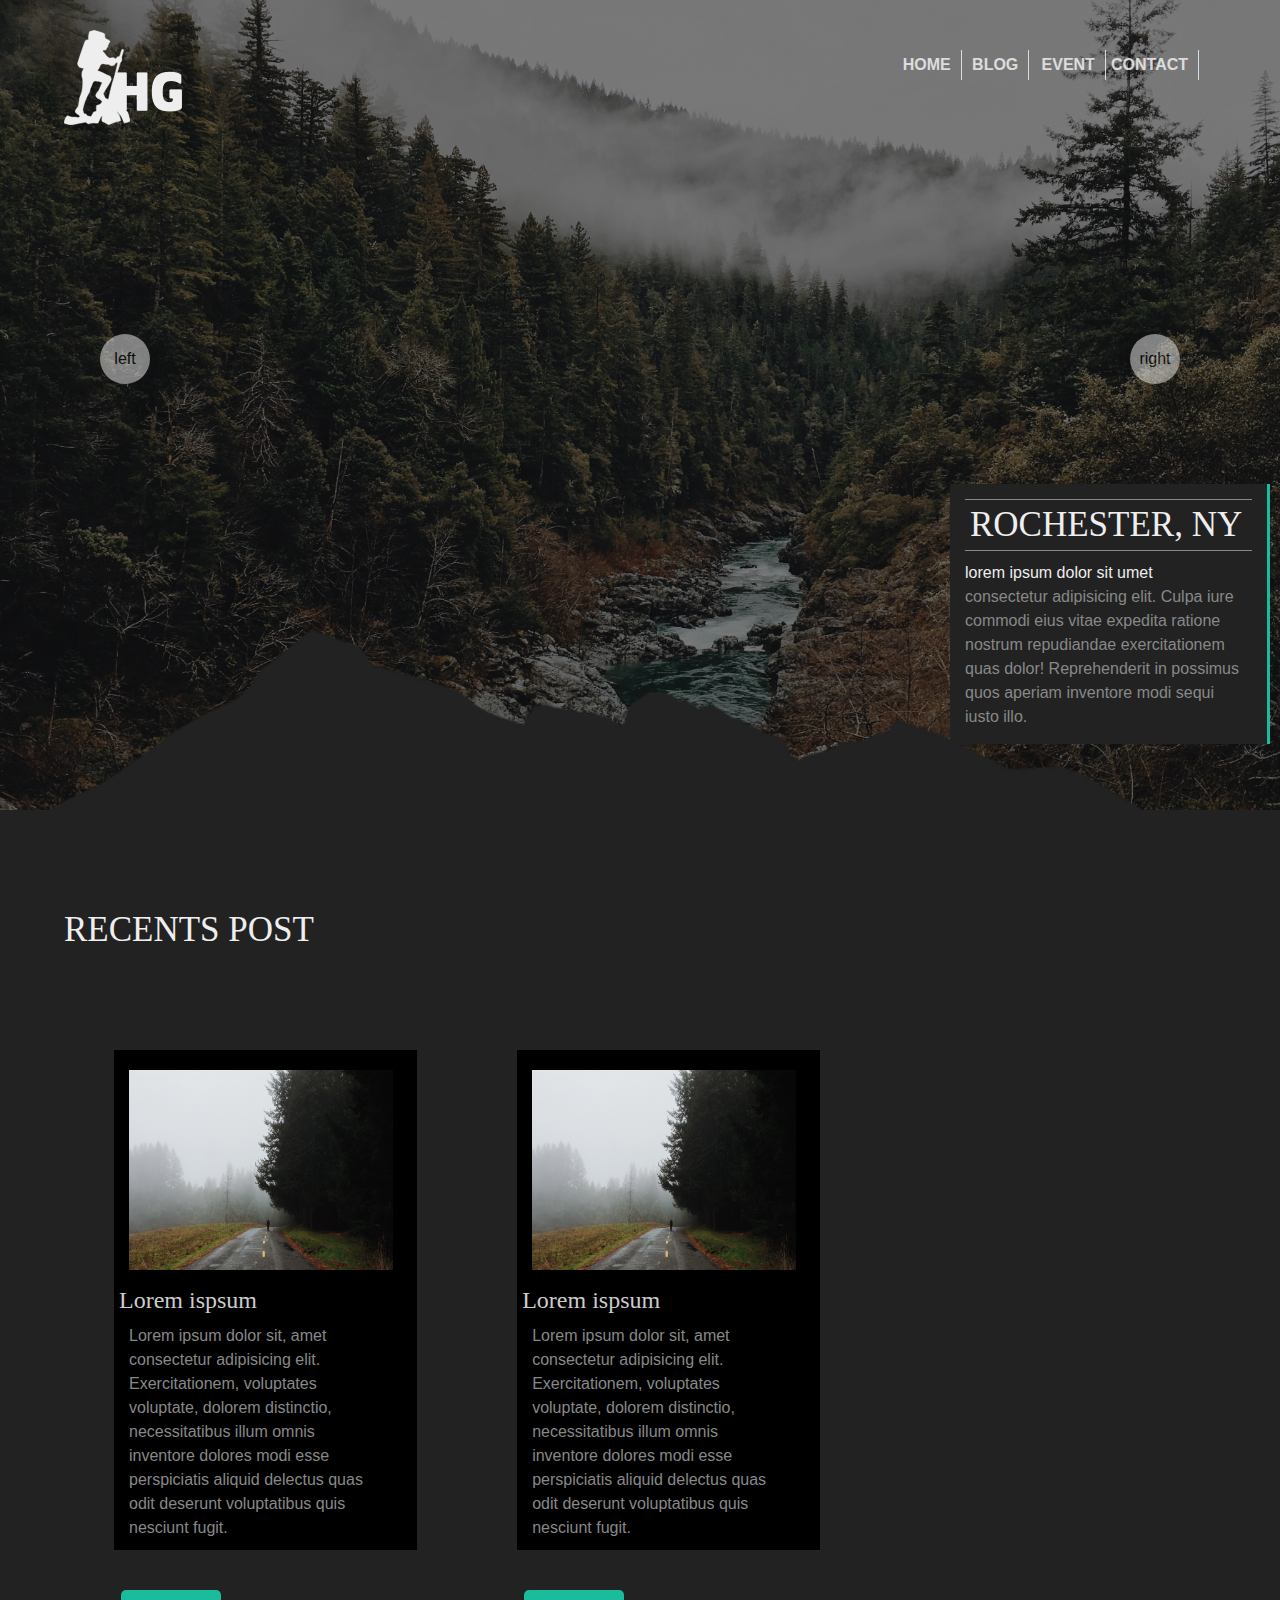
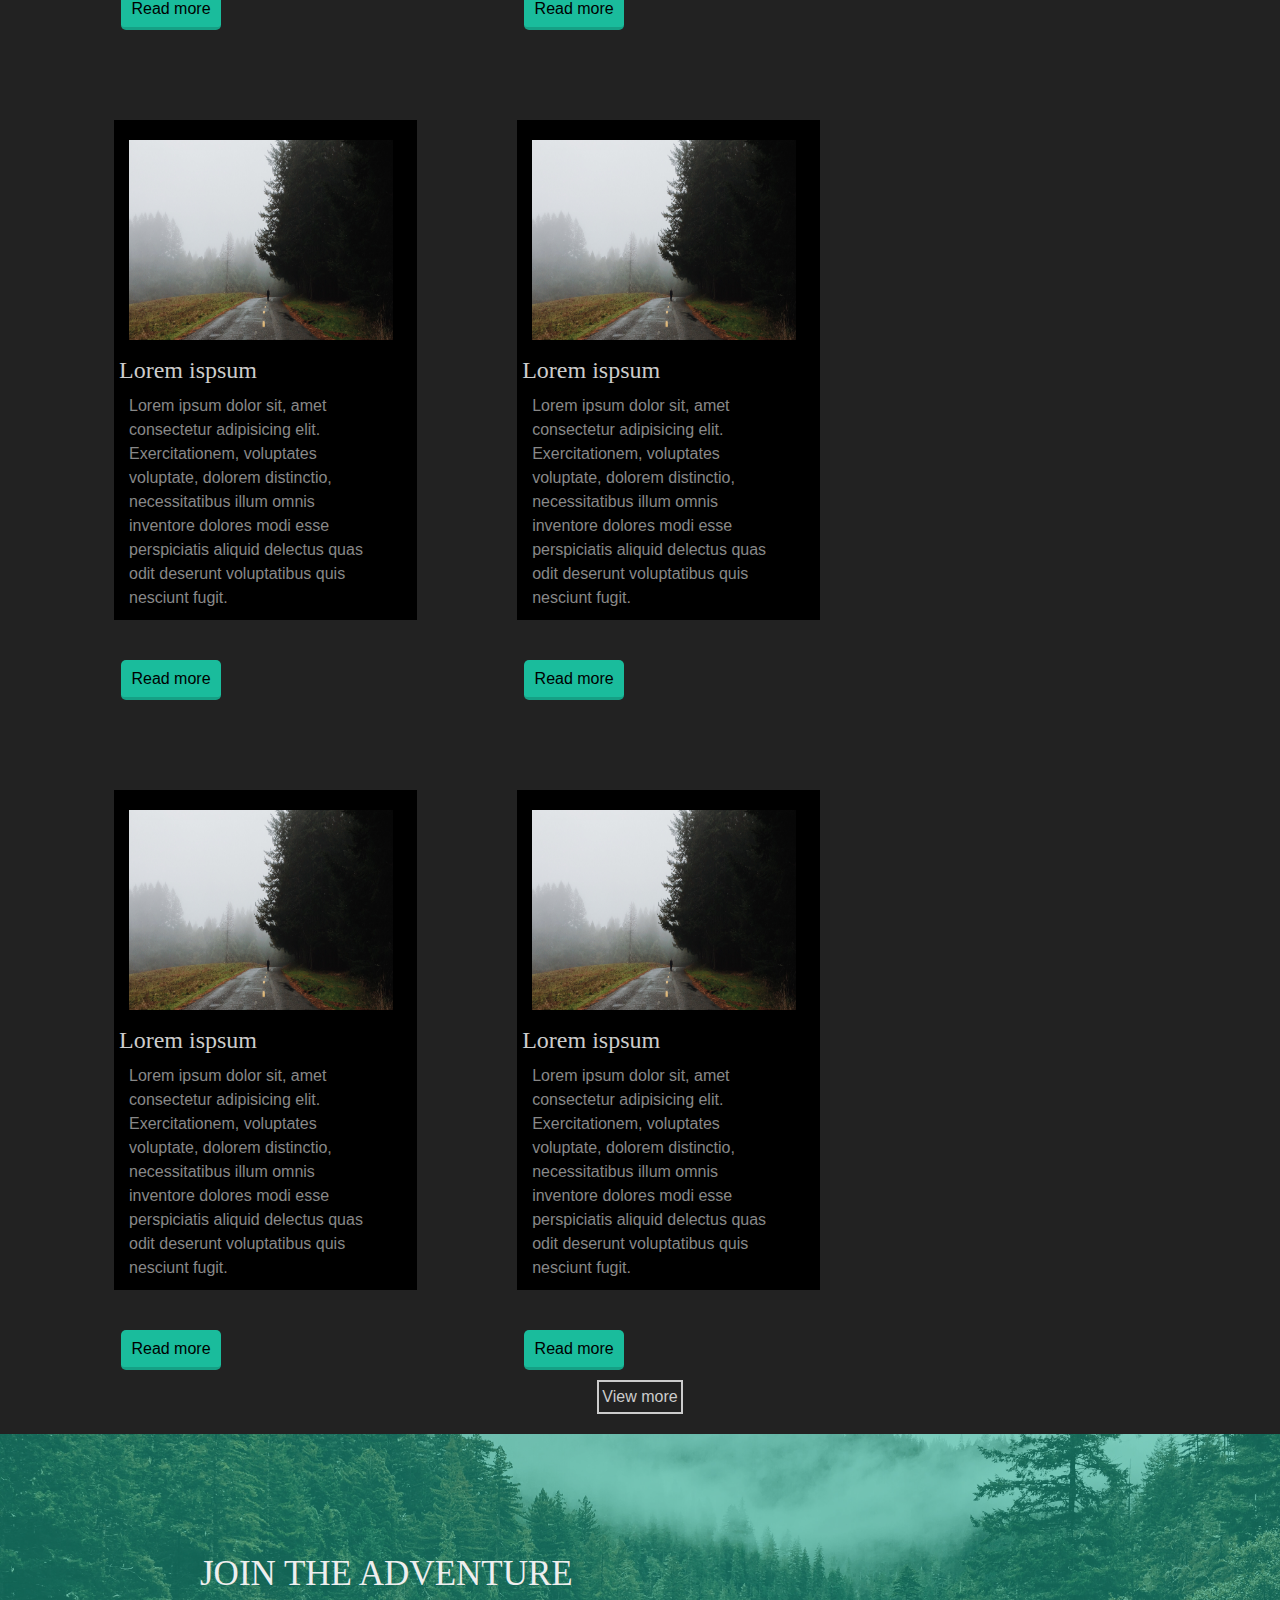
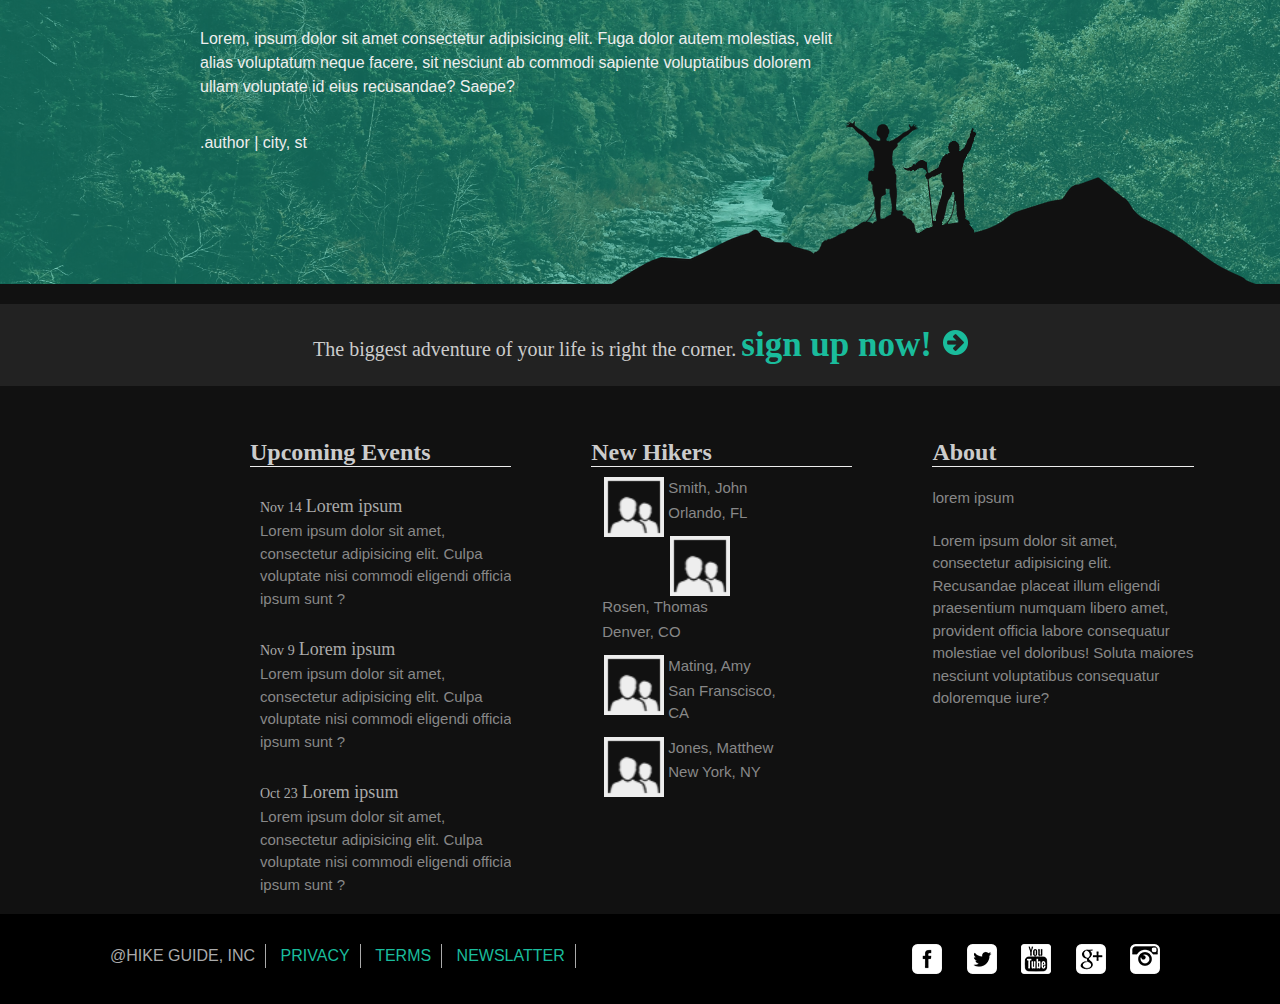
<file: index.html>
<!-- HTML Comment -->
<!DOCTYPE html>
<html lang="en">

<head>
    <meta charset="UTF-8">
    <meta name="viewport" content="width=device-width, initial-scale=1.0">
    <meta http-equiv="X-UA-Compatible" content="ie=edge">
    <title>Hiker Guide</title>
    <link rel="stylesheet" href="css/reset.css">
    <link rel="stylesheet" href="css/main.css">
</head>

<body>
  <header>
        <section>
        <h1>
            <img src="images/hikersGuide.png" alt="Hiker Guide Logo">
        </h1>
        <nav>


            <ul>
                <li><a href="index.html"> Home </a></li>
                <li><a href="blog.html"> Blog </a></li>
                <li><a href="events.html"> Event </a></li>
                <li><a href="contact.html"> Contact </a></li>
            </ul>
        </nav>
    </section>
    
    <section id="banner">
        <div id="carol-buttons">
        <button>
            left
        </button>
        <button>
                right
            </button>
        </div>
        <article class="locations">
            <h2>Rochester, NY</h2>
            <strong>lorem ipsum dolor sit umet</strong>
            <p>consectetur adipisicing elit. Culpa iure commodi eius vitae expedita ratione nostrum repudiandae
                exercitationem quas dolor! Reprehenderit in possimus quos aperiam inventore modi sequi iusto illo.
            </p>
        </article>

       
    </section>
</header>

    <section>

        <h2>Recents Post</h2>


        <ul class="posts">

            <li>
                <article>
                    <img src="images/hikers1002.jpg" width="400" alt="">
                    <h3>Lorem ispsum </h3>
                    <p>Lorem ipsum dolor sit, amet consectetur adipisicing elit. Exercitationem, voluptates
                        voluptate,
                        dolorem distinctio, necessitatibus illum omnis inventore dolores modi esse perspiciatis
                        aliquid
                        delectus quas odit deserunt voluptatibus quis nesciunt fugit.</p>
                    <button>Read more</button>
                </article>
            </li>
            <li>
                <article>
                    <img src="images/hikers1002.jpg" width="400" alt="">
                    <h3>Lorem ispsum </h3>
                    <p>Lorem ipsum dolor sit, amet consectetur adipisicing elit. Exercitationem, voluptates
                        voluptate,
                        dolorem distinctio, necessitatibus illum omnis inventore dolores modi esse perspiciatis
                        aliquid
                        delectus quas odit deserunt voluptatibus quis nesciunt fugit.</p>
                    <button>Read more</button>
                </article>
            </li>
            <li>
                <article>
                    <img src="images/hikers1002.jpg" width="400" alt="">
                    <h3>Lorem ispsum </h3>
                    <p>Lorem ipsum dolor sit, amet consectetur adipisicing elit. Exercitationem, voluptates
                        voluptate,
                        dolorem distinctio, necessitatibus illum omnis inventore dolores modi esse perspiciatis
                        aliquid
                        delectus quas odit deserunt voluptatibus quis nesciunt fugit.</p>
                    <button>Read more</button>
                </article>
            </li>
            <li>
                <article>
                    <img src="images/hikers1002.jpg" width="400" alt="">
                    <h3>Lorem ispsum </h3>
                    <p>Lorem ipsum dolor sit, amet consectetur adipisicing elit. Exercitationem, voluptates
                        voluptate,
                        dolorem distinctio, necessitatibus illum omnis inventore dolores modi esse perspiciatis
                        aliquid
                        delectus quas odit deserunt voluptatibus quis nesciunt fugit.</p>
                    <button>Read more</button>
                </article>
            </li>
            <li>
                <article>
                    <img src="images/hikers1002.jpg" width="400" alt="">
                    <h3>Lorem ispsum </h3>
                    <p>Lorem ipsum dolor sit, amet consectetur adipisicing elit. Exercitationem, voluptates
                        voluptate,
                        dolorem distinctio, necessitatibus illum omnis inventore dolores modi esse perspiciatis
                        aliquid
                        delectus quas odit deserunt voluptatibus quis nesciunt fugit.</p>
                    <button>Read more</button>
                </article>
            </li>
            <li>
                <article>
                    <img src="images/hikers1002.jpg" width="400" alt="">
                    <h3>Lorem ispsum </h3>
                    <p>Lorem ipsum dolor sit, amet consectetur adipisicing elit. Exercitationem, voluptates
                        voluptate,
                        dolorem distinctio, necessitatibus illum omnis inventore dolores modi esse perspiciatis
                        aliquid
                        delectus quas odit deserunt voluptatibus quis nesciunt fugit.</p>
                    <button>Read more</button>
                </article>
            </li>

        </ul>


        <button>
            View more
        </button>

    </section>
    <section class="" id="join">

        <h2>Join the adventure</h2>
        <p>Lorem, ipsum dolor sit amet consectetur adipisicing elit. Fuga dolor autem molestias, velit alias
            voluptatum neque facere, sit nesciunt ab commodi sapiente voluptatibus dolorem ullam voluptate
            id
            eius recusandae? Saepe?</p>

        <p> .author | city, st </p>

    </section>
    <section class="" id="signUp">
        <h3>The biggest adventure of your life is right the corner. <strong><a href="contact.html">
                    sign up now!</a></strong></h3>

    </section>

    <section id="last">
        <section>

                <h3>Upcoming Events</h3>
            <ol class="events">
                    
                <li>

                    <h5>Nov <strong>14</strong> </h5>
                    <h4><em>Lorem ipsum</em></h4>
                    <p>Lorem ipsum dolor sit amet, consectetur adipisicing elit. Culpa voluptate nisi commodi
                        eligendi officia ipsum sunt ?</p>

                </li>
                <li>

                    <h5>Nov <strong>9</strong> </h5>
                    <h4><em>Lorem ipsum</em></h4>
                    <p>Lorem ipsum dolor sit amet, consectetur adipisicing elit. Culpa voluptate nisi commodi
                        eligendi officia ipsum sunt ?</p>

                </li>
                <li>

                    <h5>Oct <strong>23</strong> </h5>
                    <h4><em>Lorem ipsum</em></h4>
                    <p>Lorem ipsum dolor sit amet, consectetur adipisicing elit. Culpa voluptate nisi commodi
                        eligendi officia ipsum sunt ?</p>

                </li>
            </ol>
        </section>
        <section>
                <h3>New Hikers</h3>
            <ul class="hikers-list">
                    
                <li>

                    <img src="images/user.png" alt="">
                    <p><strong>Smith, John</strong></p>
                    <p>Orlando, FL</p>

                </li>
                <li>

                    <img src="images/user.png" alt="">
                    <p><strong>Rosen, Thomas</strong></p>
                    <p>Denver, CO</p>

                </li>
                <li>

                    <img src="images/user.png" alt="">
                    <p><strong>Mating, Amy</strong></p>
                    <p>San Franscisco, CA</p>

                </li>
                <li>

                    <img src="images/user.png" alt="">
                    <p><strong>Jones, Matthew</strong></p>
                    <p>New York, NY</p>

                </li>
            </ul>
        </section>
        <section class="about">

            <h3><strong>About</strong></h3>
            <p><em>lorem ipsum </em></p>
            <p>Lorem ipsum dolor sit amet, consectetur adipisicing elit. Recusandae placeat illum eligendi
                praesentium numquam libero amet, provident officia labore consequatur molestiae vel
                doloribus! Soluta maiores nesciunt voluptatibus consequatur doloremque iure?</p>

        </section>
    </section>

    <footer>
        <ul>
            <li>@Hike guide, INC</li>
            <li>Privacy</li>
            <li>Terms</li>
            <li>Newslatter</li>
        </ul>
        <ul>
            <li>
                <a href="https://www.facebook.com">
                    <p>Facebook</p>
                </a>
            </li>
            <li>
                <a href="https://www.twitter.com">
                    <p>Twitter</p>
                </a>
            </li>
            <li>
                <a href="https://www.youtube.com">
                    <p>Youtube</p>
                </a>
            </li>
            <li>
                <a href="https://www.google.com">
                    <p>google</p>
                </a>
            </li>
            <li>
                <a href="https://www.instagram.com">
                    <p>instragram</p>
                </a>
            </li>
        </ul>
    </footer>
    
    <script src="js/content.js"  type="text/javascript"></script>
    <script src="js/events.js"  type="text/javascript"></script>
</body>

</html>
</file>
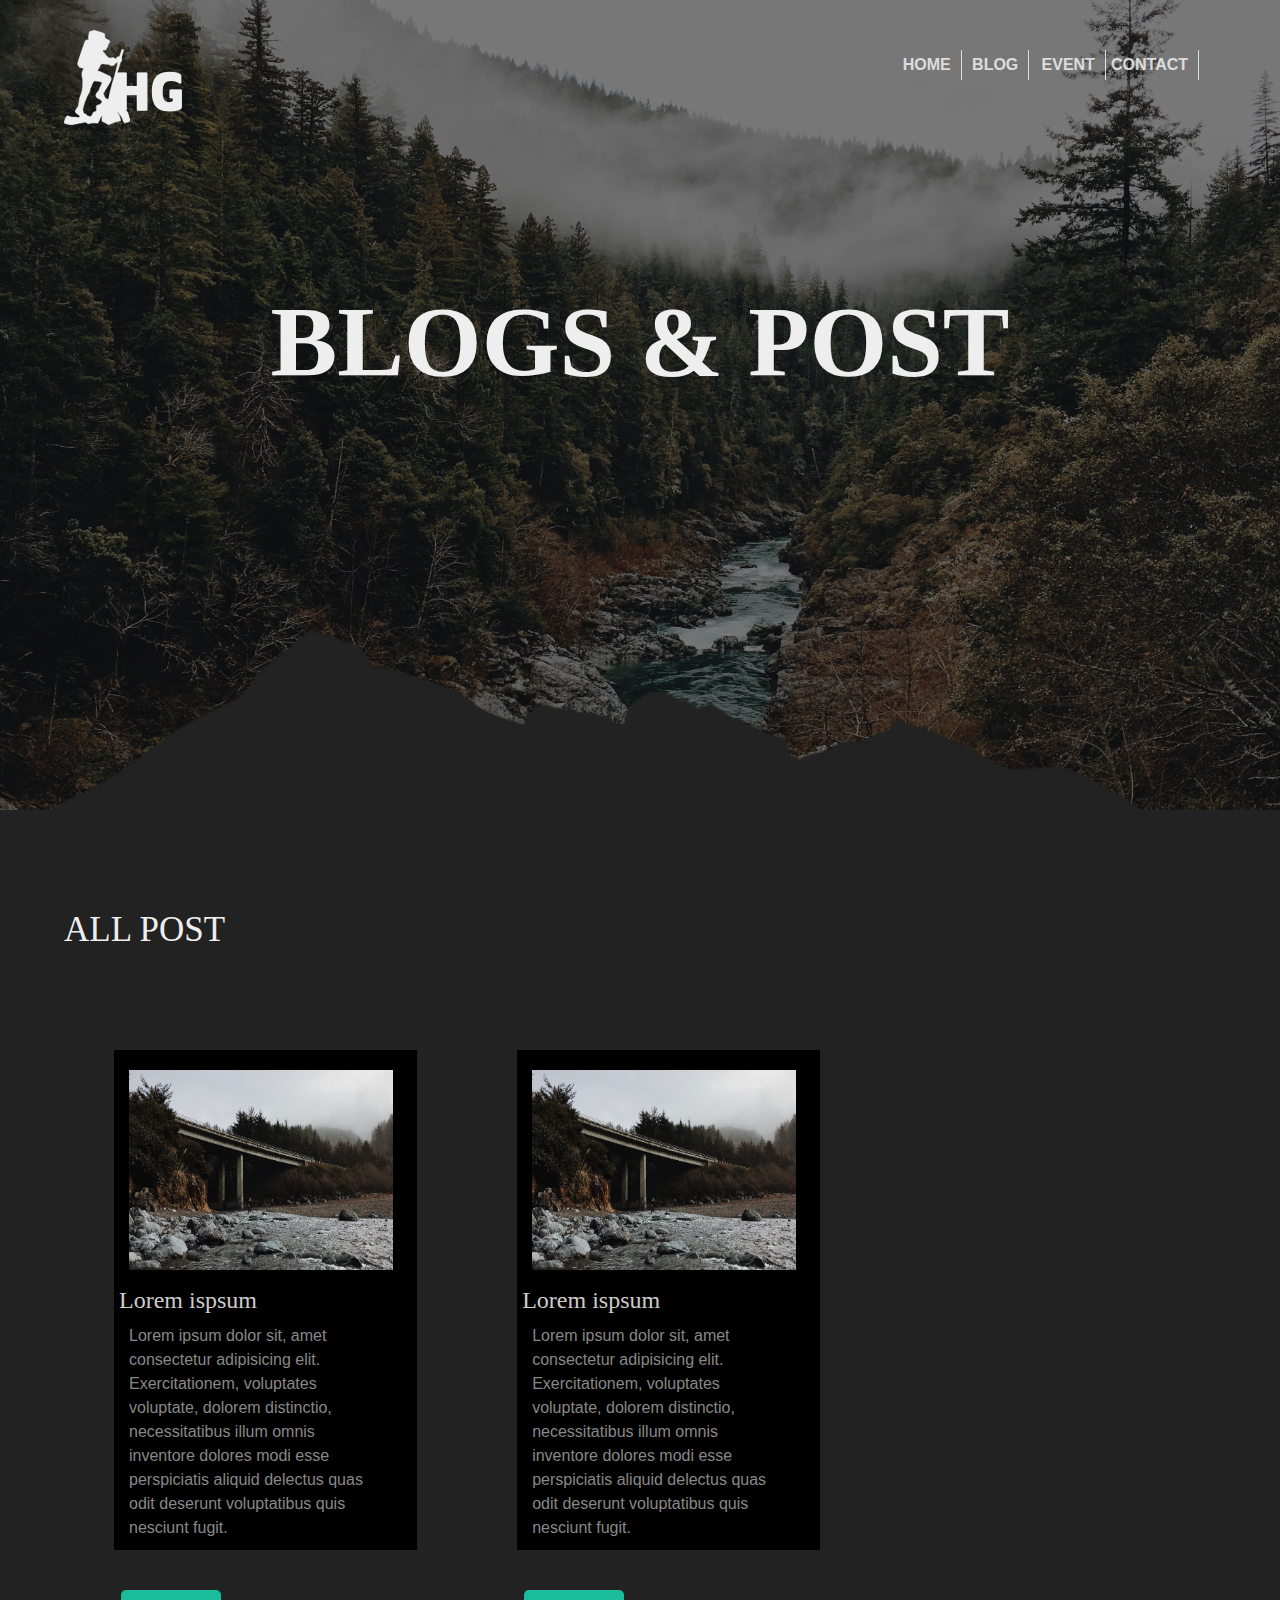
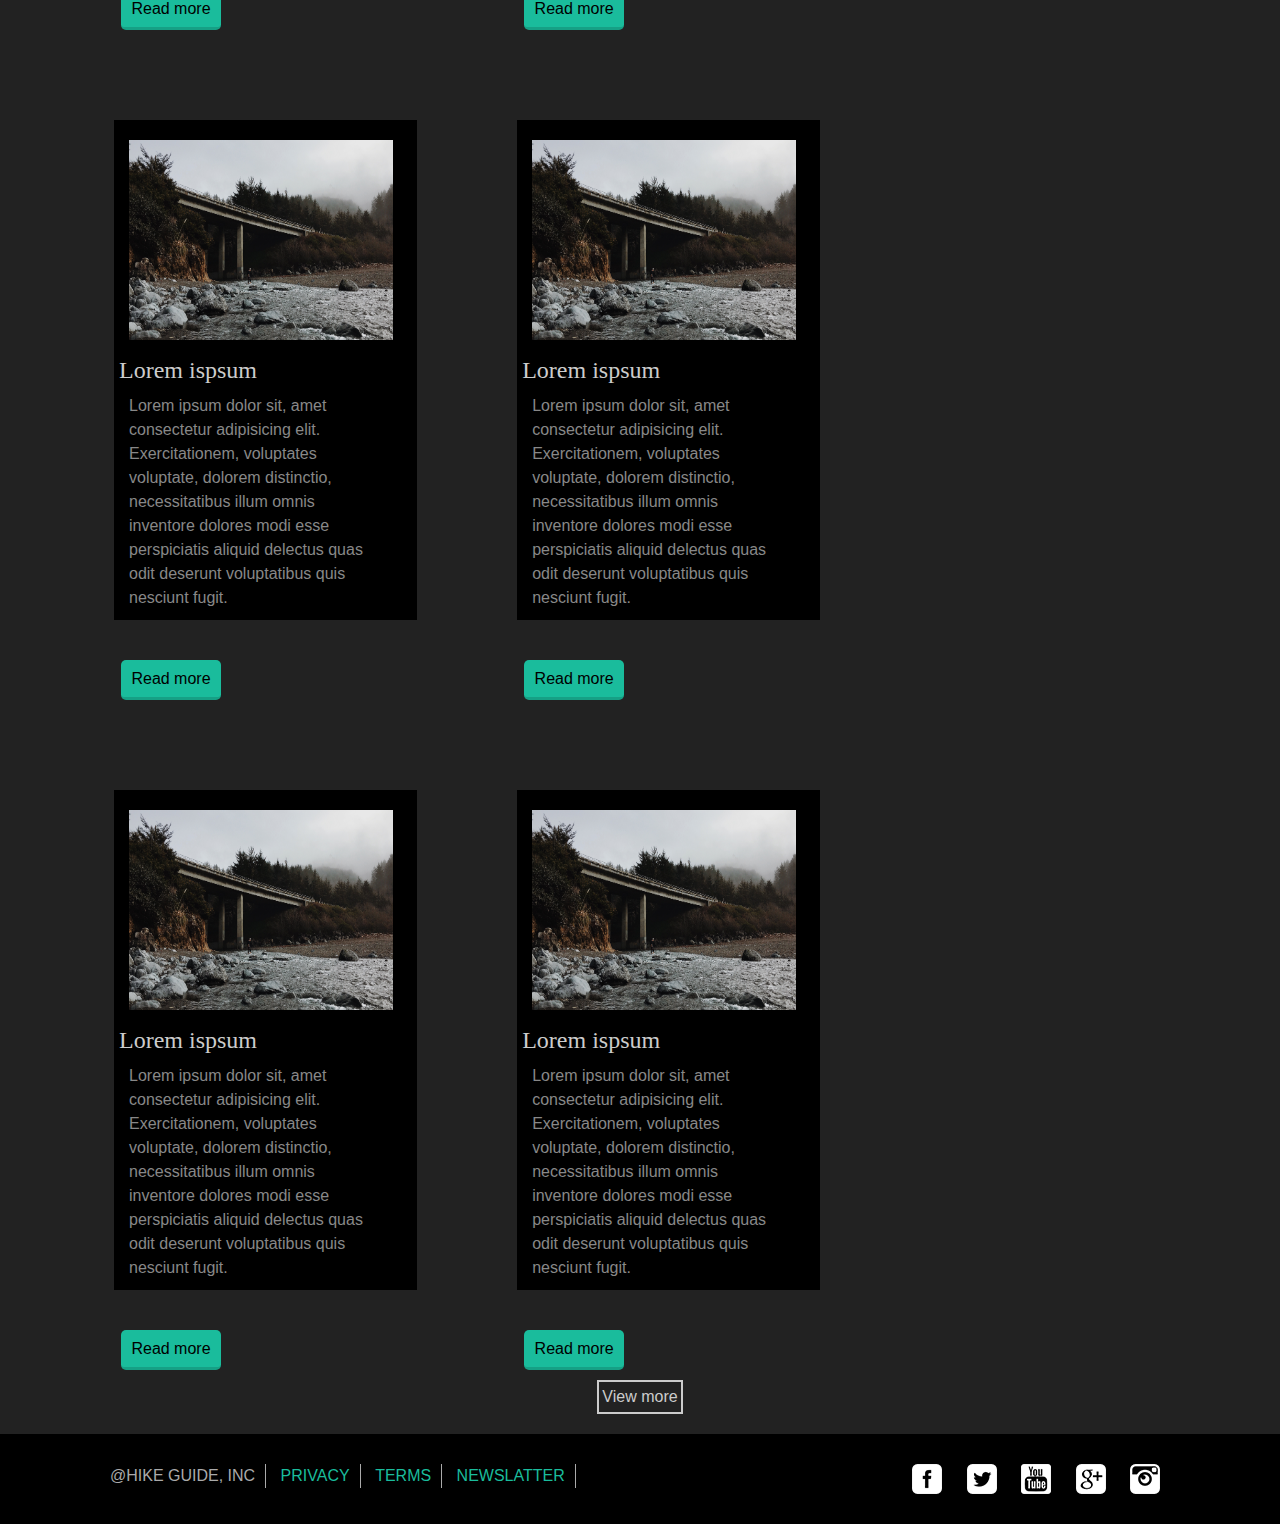
<file: blog.html>
<!-- HTML Comment -->
<!DOCTYPE html>
<html lang="en">

<head>
    <meta charset="UTF-8">
    <meta name="viewport" content="width=device-width, initial-scale=1.0">
    <meta http-equiv="X-UA-Compatible" content="ie=edge">
    <title>Hiker Guide</title>
    <link rel="stylesheet" href="css/reset.css">
    <link rel="stylesheet" href="css/main.css">
</head>

<body>
    <header>
        <section>
        <h1>
            <img src="images/hikersGuide.png" alt="Hiker Guide Logo">
        </h1>
        <nav>

            <ul>
                <li><a href="index.html"> Home </a></li>
                <li><a href="blog.html"> Blog </a></li>
                <li><a href="events.html"> Event </a></li>
                <li><a href="contact.html"> Contact </a></li>
            </ul>
        </nav>
        </section>
        <section class="banner-header">
          <h2>Blogs & Post</h2>
       </section>

    </header>
  
        <section>

            <h2>All post</h2>

            <ul class="posts">
                <li>
                    <article>
                        <img src="images/hikers1004.jpg" width="400" alt="">
                        <h3>Lorem ispsum </h3>
                        <p>Lorem ipsum dolor sit, amet consectetur adipisicing elit. Exercitationem, voluptates
                            voluptate,
                            dolorem distinctio, necessitatibus illum omnis inventore dolores modi esse perspiciatis
                            aliquid
                            delectus quas odit deserunt voluptatibus quis nesciunt fugit.</p>
                        <button>Read more</button>
                    </article>
                </li>
                <li>
                    <article>
                        <img src="images/hikers1004.jpg" width="400" alt="">
                        <h3>Lorem ispsum </h3>
                        <p>Lorem ipsum dolor sit, amet consectetur adipisicing elit. Exercitationem, voluptates
                            voluptate,
                            dolorem distinctio, necessitatibus illum omnis inventore dolores modi esse perspiciatis
                            aliquid
                            delectus quas odit deserunt voluptatibus quis nesciunt fugit.</p>
                        <button>Read more</button>
                    </article>
                </li>
                <li>
                    <article>
                        <img src="images/hikers1004.jpg" width="400" alt="">
                        <h3>Lorem ispsum </h3>
                        <p>Lorem ipsum dolor sit, amet consectetur adipisicing elit. Exercitationem, voluptates
                            voluptate,
                            dolorem distinctio, necessitatibus illum omnis inventore dolores modi esse perspiciatis
                            aliquid
                            delectus quas odit deserunt voluptatibus quis nesciunt fugit.</p>
                        <button>Read more</button>
                    </article>
                </li>
                <li>
                    <article>
                        <img src="images/hikers1004.jpg" width="400" alt="">
                        <h3>Lorem ispsum </h3>
                        <p>Lorem ipsum dolor sit, amet consectetur adipisicing elit. Exercitationem, voluptates
                            voluptate,
                            dolorem distinctio, necessitatibus illum omnis inventore dolores modi esse perspiciatis
                            aliquid
                            delectus quas odit deserunt voluptatibus quis nesciunt fugit.</p>
                        <button>Read more</button>
                    </article>
                </li>
                <li>
                    <article>
                        <img src="images/hikers1004.jpg" width="400" alt="">
                        <h3>Lorem ispsum </h3>
                        <p>Lorem ipsum dolor sit, amet consectetur adipisicing elit. Exercitationem, voluptates
                            voluptate,
                            dolorem distinctio, necessitatibus illum omnis inventore dolores modi esse perspiciatis
                            aliquid
                            delectus quas odit deserunt voluptatibus quis nesciunt fugit.</p>
                        <button>Read more</button>
                    </article>
                </li>
                <li>
                    <article>
                        <img src="images/hikers1004.jpg" width="400" alt="">
                        <h3>Lorem ispsum </h3>
                        <p>Lorem ipsum dolor sit, amet consectetur adipisicing elit. Exercitationem, voluptates
                            voluptate,
                            dolorem distinctio, necessitatibus illum omnis inventore dolores modi esse perspiciatis
                            aliquid
                            delectus quas odit deserunt voluptatibus quis nesciunt fugit.</p>
                        <button>Read more</button>
                    </article>
                </li>
            </ul>


            <button>
                View more
            </button>
        </section>

    <footer>
        <ul>
            <li>@Hike guide, INC</li>
            <li>Privacy</li>
            <li>Terms</li>
            <li>Newslatter</li>
        </ul>
        <ul>
            <li>
                <a href="https://www.facebook.com">
                    <p>Facebook</p>
                </a>
            </li>
            <li>
                <a href="https://www.twitter.com">
                    <p>Twitter</p>
                </a>
            </li>
            <li>
                <a href="https://www.youtube.com">
                    <p>Youtube</p>
                </a>
            </li>
            <li>
                <a href="https://www.google.com">
                    <p>google</p>
                </a>
            </li>
            <li>
                <a href="https://www.instagram.com">
                    <p>instagram</p>
                </a>
            </li>
        </ul>
    </footer>
    <script src="js/content.js"></script>
</body>

</html>
</file>
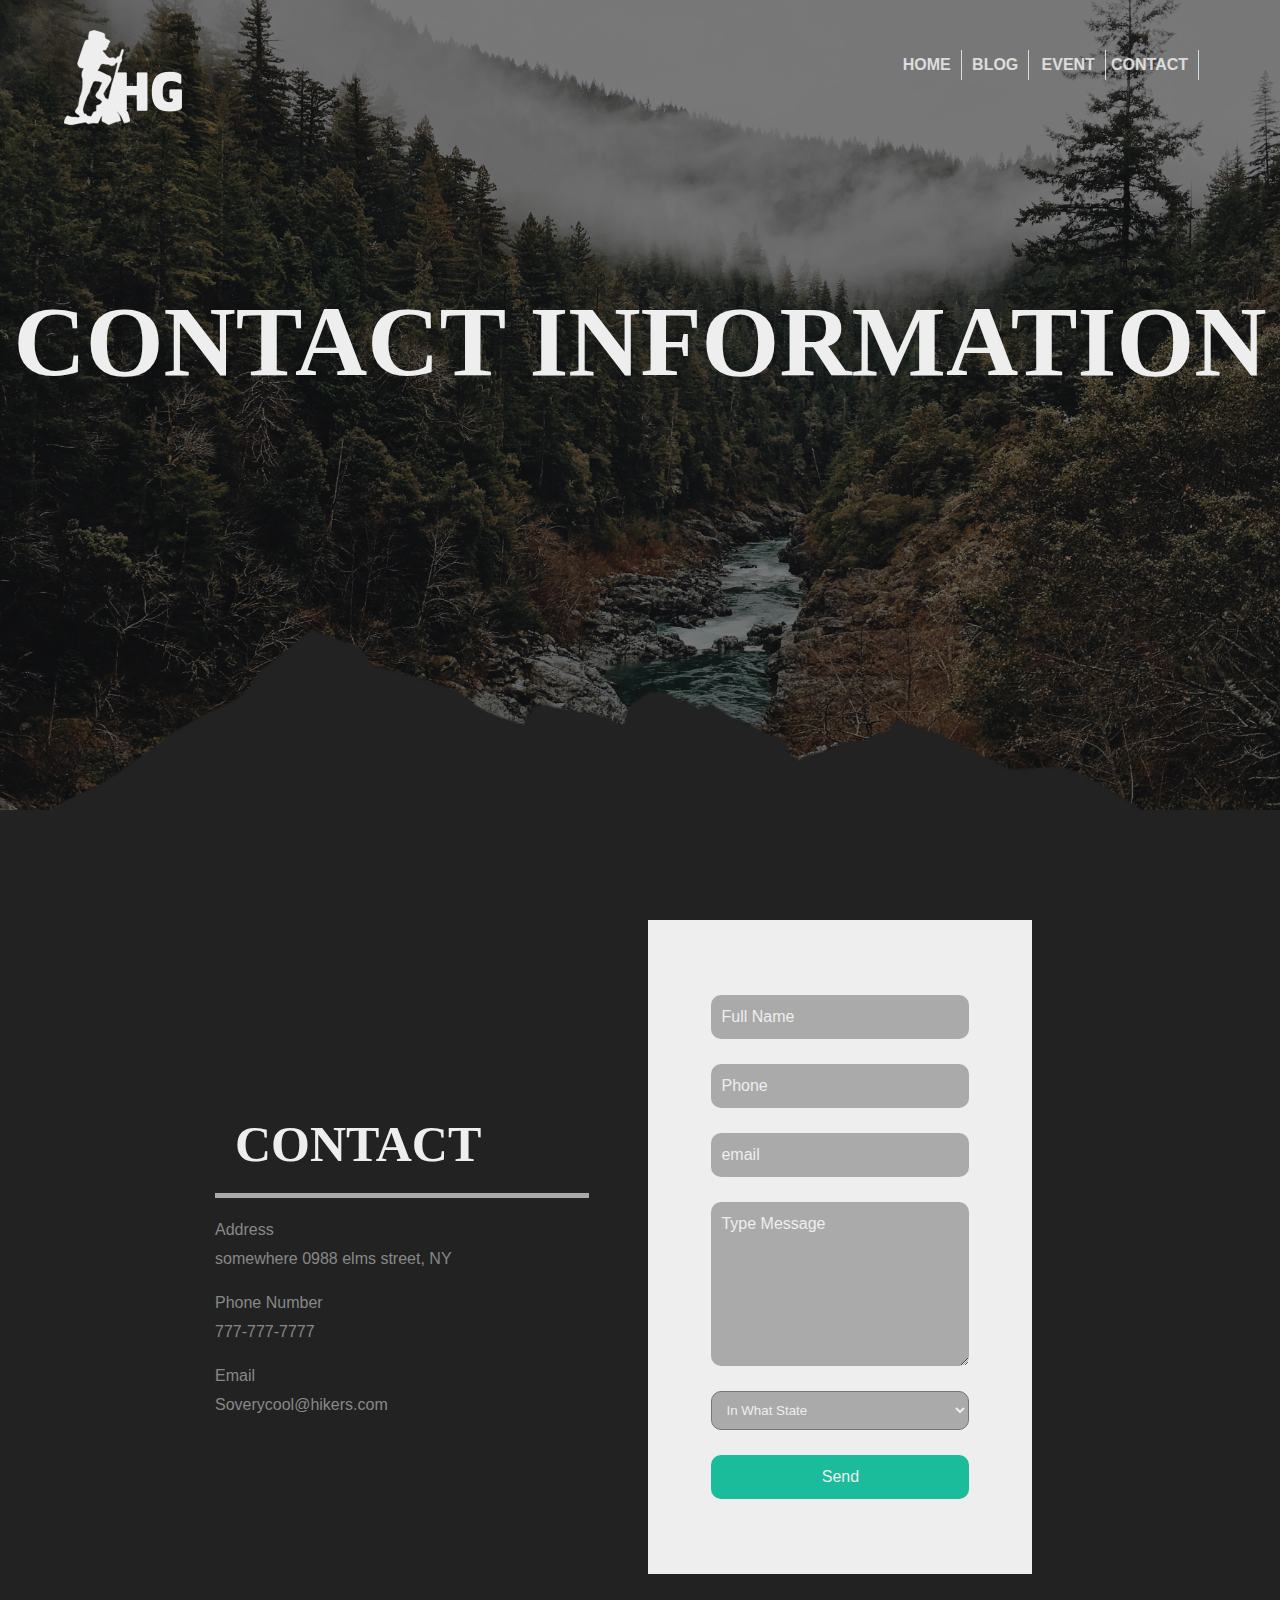
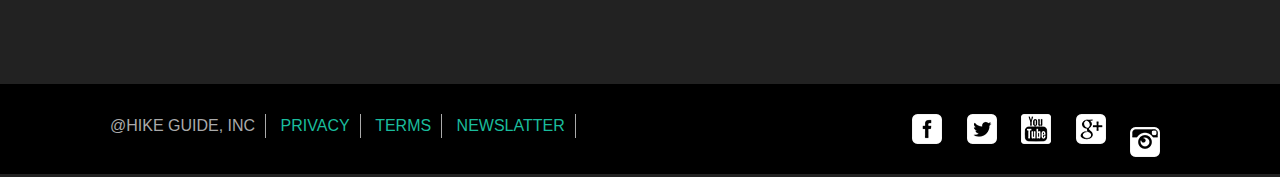
<file: contact.html>
<!-- HTML Comment -->
<!DOCTYPE html>
<html lang="en">

<head>
    <meta charset="UTF-8">
    <meta name="viewport" content="width=device-width, initial-scale=1.0">
    <meta http-equiv="X-UA-Compatible" content="ie=edge">
    <title>Hiker Guide</title>
    <link rel="stylesheet" href="css/reset.css">
    <link rel="stylesheet" href="css/main.css">
</head>

<body>
    <header>
        <section>
        <h1>
            <img src="images/hikersGuide.png" alt="Hiker Guide Logo">
        </h1>
        <nav>
            
            <ul>
                <li><a href="index.html"> Home </a></li>
                <li><a href="blog.html"> Blog </a></li>
                <li><a href="events.html"> Event </a></li>
                <li><a href="contact.html"> Contact </a></li>
            </ul>
        </nav>
    </section>
    <section  class="banner-header">
        <h2>Contact Information</h2>  
    </section>
    </header>
    <main>
        <section id="contact">
            <h2>Contact</h2>

               <p><strong>Address</strong></p>
               <p>somewhere 0988 elms street, NY</p>

               <p><strong>Phone Number</strong></p>
               <p>777-777-7777</p>

               <p><strong>Email</strong></p>
               <p>Soverycool@hikers.com</p> 
            
                
            </section>

            <form action="contact.html" method="post" name="form">
            <p>
                <label for="name">
                 <input type="text" name="name" id="name" placeholder="Full Name">
                </label>
            </p>
            <p>
                <label for="phone">
                  <input type="tel" name="phone" id="phone" placeholder="Phone">
                </label>
            </p>
            <p>
                <label for="email">
                 <input type="email" name="email" id="email" placeholder="email">
                </label>
            </p>
              <p> 
                <label for="message">
                 <textarea name="message" id="message" rows="6" cols="50" placeholder="Type Message"></textarea>
                </label>
            </p>
                <select name="state" id="state">
                    <option value="" disabled selected hidden> In What State</option>
                    <option value="">Orlando, FL</option>
                    <option value="">Rochester, NY</option>
                    <option value="">San Francisco, CA</option>
                    <option value="">Seattle, WA</option>
                </select>
                <button>Send</button>

            </form>

            </main>
            <footer>
                <ul>
                    <li>@Hike guide, INC</li>
                    <li>Privacy</li>
                    <li>Terms</li>
                    <li>Newslatter</li>
                </ul>
                <ul>
                    <li>
                        <a href="https://www.facebook.com">
                            <img src="images/facebook.png" alt="">
                            <p>Facebook</p>
                        </a>
                    </li>
                    <li>
                        <a href="https://www.twitter.com">
                            <img src="images/twitter.png" alt="">
                            <p>Twitter</p>
                        </a>
                    </li>
                    <li>
                        <a href="https://www.youtube.com">
                            <img src="images/youtube.png" alt="">
                            <p>Youtube</p>
                        </a>
                    </li>
                    <li>
                        <a href="https://www.google.com">
                            <img src="images/google.png" alt="">
                            <p>google</p>
                        </a>
                    </li>
                    <li>
                        <a href="https://www.instagram.com">
                            <p>instagram</p>
                        </a>
                    </li>
                </ul>
            </footer>
            <script src="./js/content.js" type="text/javasrcipt"></script>
            <script src="./js/events.js" type="text/javascript"></script>
</body>

</html>
</file>
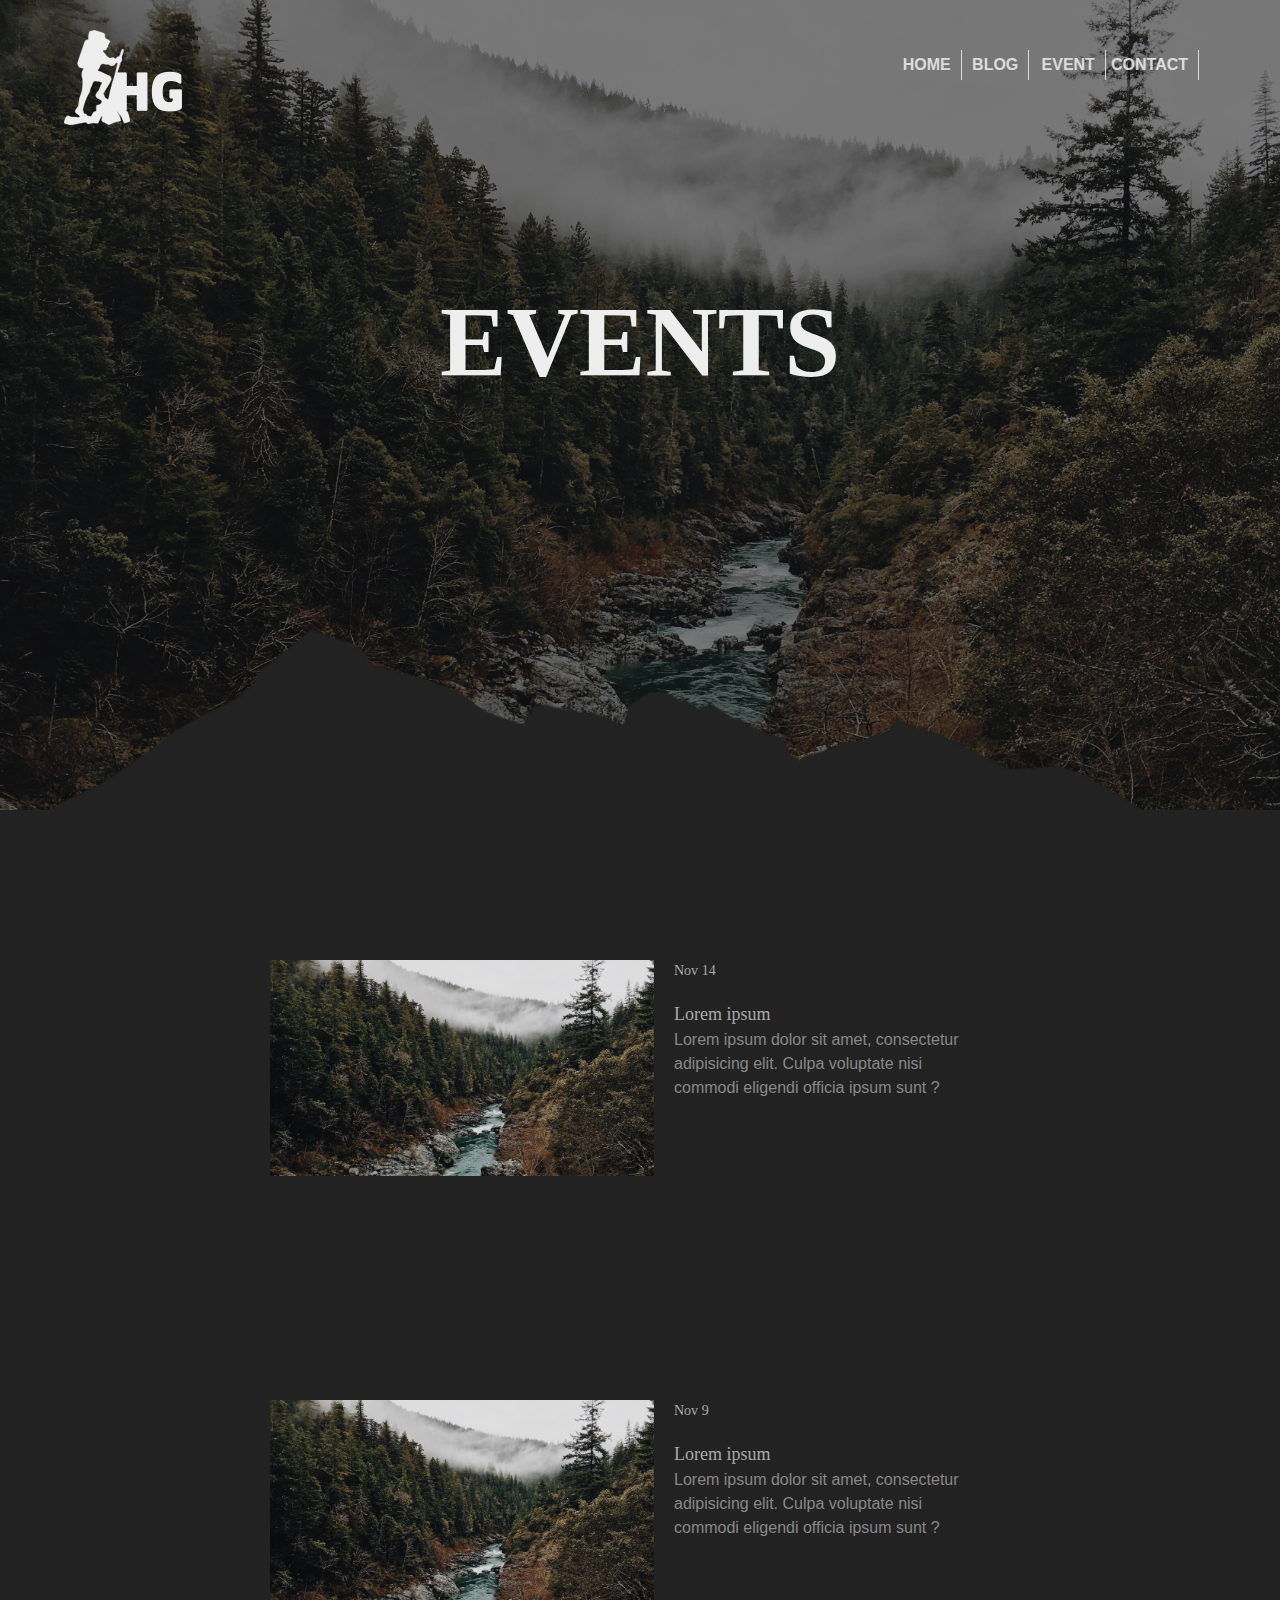
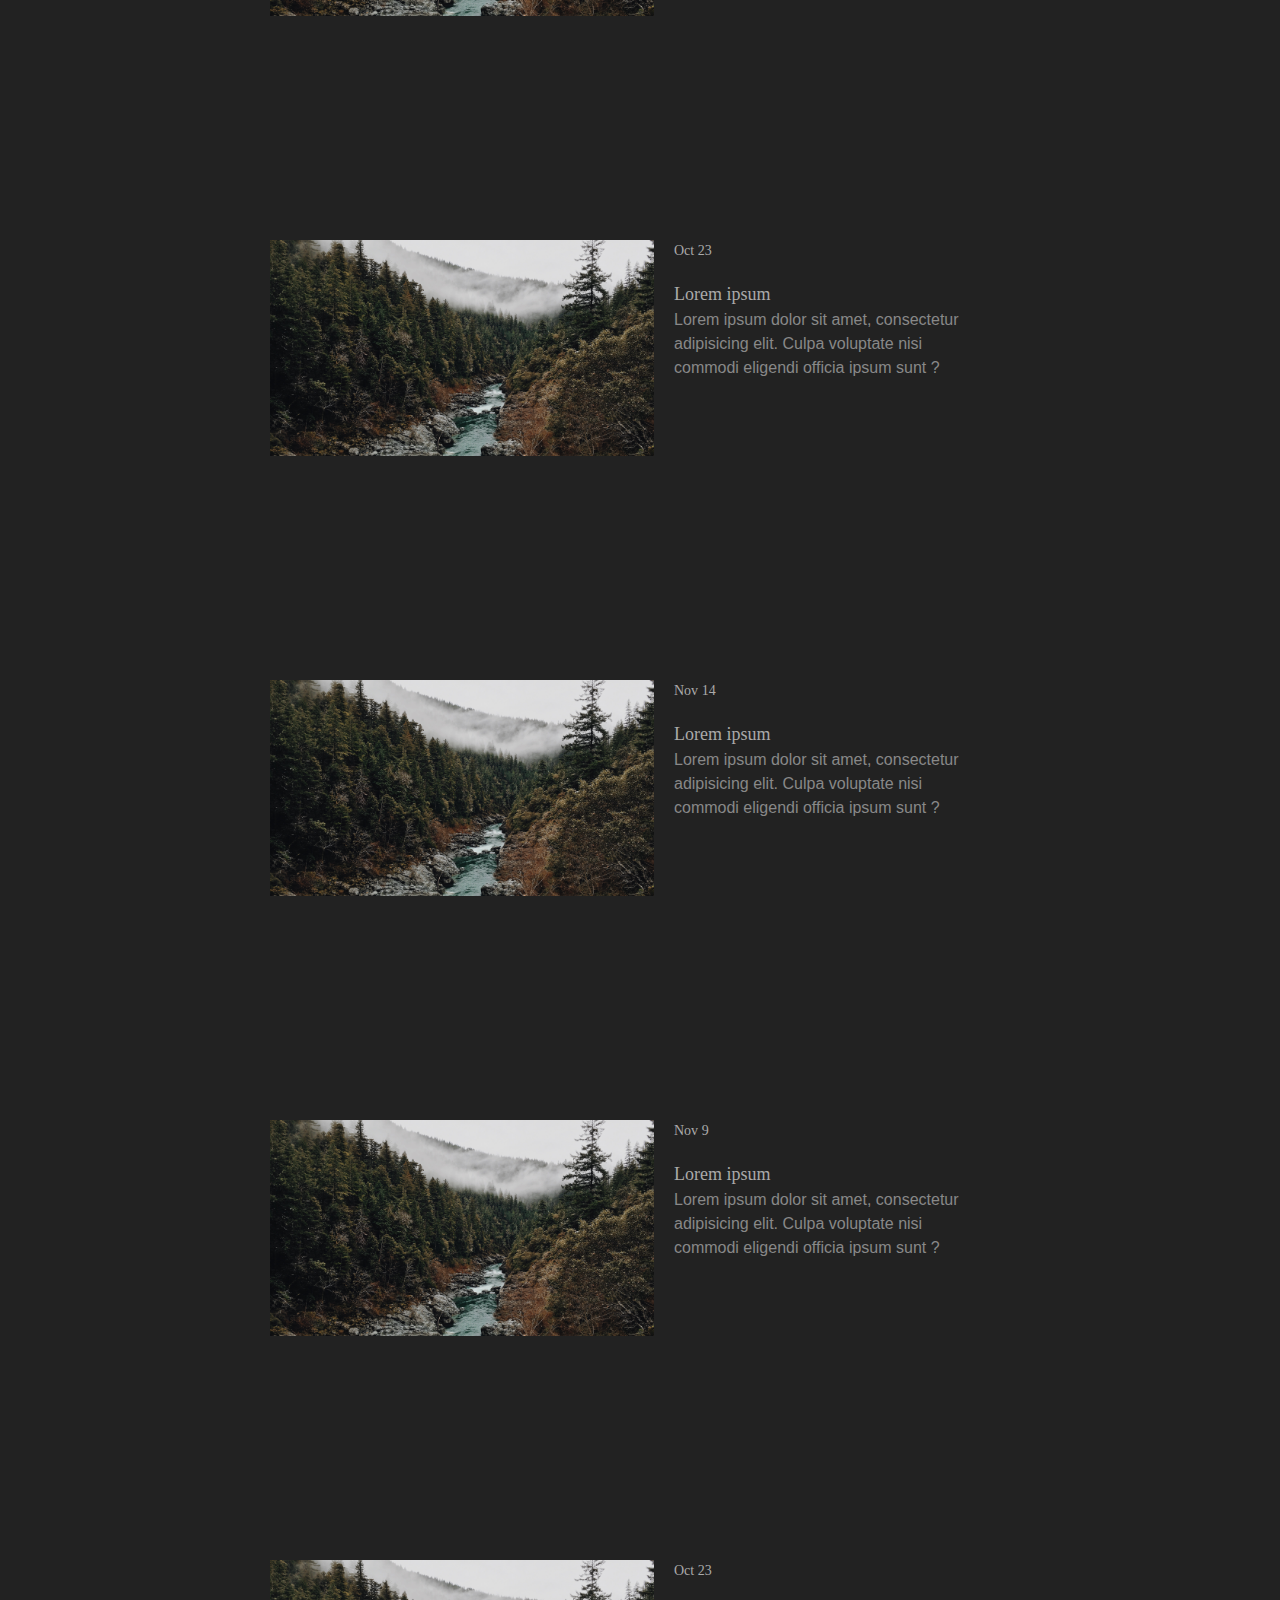
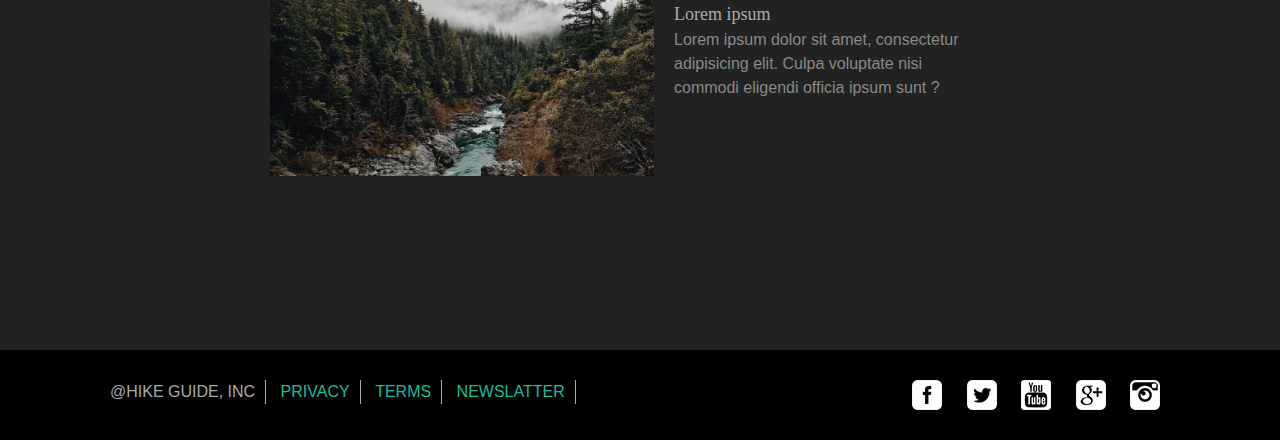
<file: events.html>
<!-- HTML Comment -->
<!DOCTYPE html>
<html lang="en">

<head>
    <meta charset="UTF-8">
    <meta name="viewport" content="width=device-width, initial-scale=1.0">
    <meta http-equiv="X-UA-Compatible" content="ie=edge">
    <title>Hiker Guide</title>
    <link rel="stylesheet" href="css/reset.css">
    <link rel="stylesheet" href="css/main.css">
</head>

<body>
    <header>
        <section>
        <h1>
            <img src="images/hikersGuide.png" alt="Hiker Guide Logo">
        </h1>
        <nav>
            
            <ul>
                <li><a href="index.html"> Home </a></li>
                <li><a href="blog.html"> Blog </a></li>
                <li><a href="events.html"> Event </a></li>
                <li><a href="contact.html"> Contact </a></li>
            </ul>
        </nav>
    </section>
    <section id="banner" class="banner-header">
        <h2>
            Events
        </h2>
    </section>
    </header>
  
        <section id="events">
            <ol class="events">
                <li>
                    <img src="images/hikers1001.jpg" alt="Forest">
                    <h5>Nov <strong>14</strong> </h5>
                    <h4><em>Lorem ipsum</em></h4>
                    <p>Lorem ipsum dolor sit amet, consectetur adipisicing elit. Culpa voluptate nisi commodi
                        eligendi officia ipsum sunt ?</p>

                </li>
                <li>
                    <img src="images/hikers1001.jpg" alt="Forest">
                    <h5>Nov <strong>9</strong> </h5>
                    <h4><em>Lorem ipsum</em></h4>
                    <p>Lorem ipsum dolor sit amet, consectetur adipisicing elit. Culpa voluptate nisi commodi
                        eligendi officia ipsum sunt ?</p>

                </li>
                <li>
                    <img src="images/hikers1001.jpg" alt="Forest">
                    <h5>Oct <strong>23</strong> </h5>
                    <h4><em>Lorem ipsum</em></h4>
                    <p>Lorem ipsum dolor sit amet, consectetur adipisicing elit. Culpa voluptate nisi commodi
                        eligendi officia ipsum sunt ?</p>

                </li>
                <li>
                    <img src="images/hikers1001.jpg" alt="Forest">
                    <h5>Nov <strong>14</strong> </h5>
                    <h4><em>Lorem ipsum</em></h4>
                    <p>Lorem ipsum dolor sit amet, consectetur adipisicing elit. Culpa voluptate nisi commodi
                        eligendi officia ipsum sunt ?</p>

                </li>
                <li>
                    <img src="images/hikers1001.jpg" alt="Forest">
                    <h5>Nov <strong>9</strong> </h5>
                    <h4><em>Lorem ipsum</em></h4>
                    <p>Lorem ipsum dolor sit amet, consectetur adipisicing elit. Culpa voluptate nisi commodi
                        eligendi officia ipsum sunt ?</p>

                </li>
                <li>
                    <img src="images/hikers1001.jpg" alt="Forest">
                    <h5>Oct <strong>23</strong> </h5>
                    <h4><em>Lorem ipsum</em></h4>
                    <p>Lorem ipsum dolor sit amet, consectetur adipisicing elit. Culpa voluptate nisi commodi
                        eligendi officia ipsum sunt ?</p>

                </li>
            </ol>
        </section>

  
    <footer>
       
        <ul>
            <li>@Hike guide, INC</li>
            <li>Privacy</li>
            <li>Terms</li>
            <li>Newslatter</li>
        </ul>
        <ul>
            <li>
                <a href="https://www.facebook.com">
                    <p>Facebook</p>
                </a>
            </li>
            <li>
                <a href="https://www.twitter.com">
                    <p>Twitter</p>
                </a>
            </li>
            <li>
                <a href="https://www.youtube.com">
                    <p>Youtube</p>
                </a>
            </li>
            <li>
                <a href="https://www.google.com">
                    <p>google</p>
                </a>
            </li>
            <li>
                <a href="https://www.instagram.com">
                    <p>instagram</p>
                </a>
            </li>
        </ul>
    </footer>
     <script src="./js/content.js"></script> 
</body>

</html>
</file>
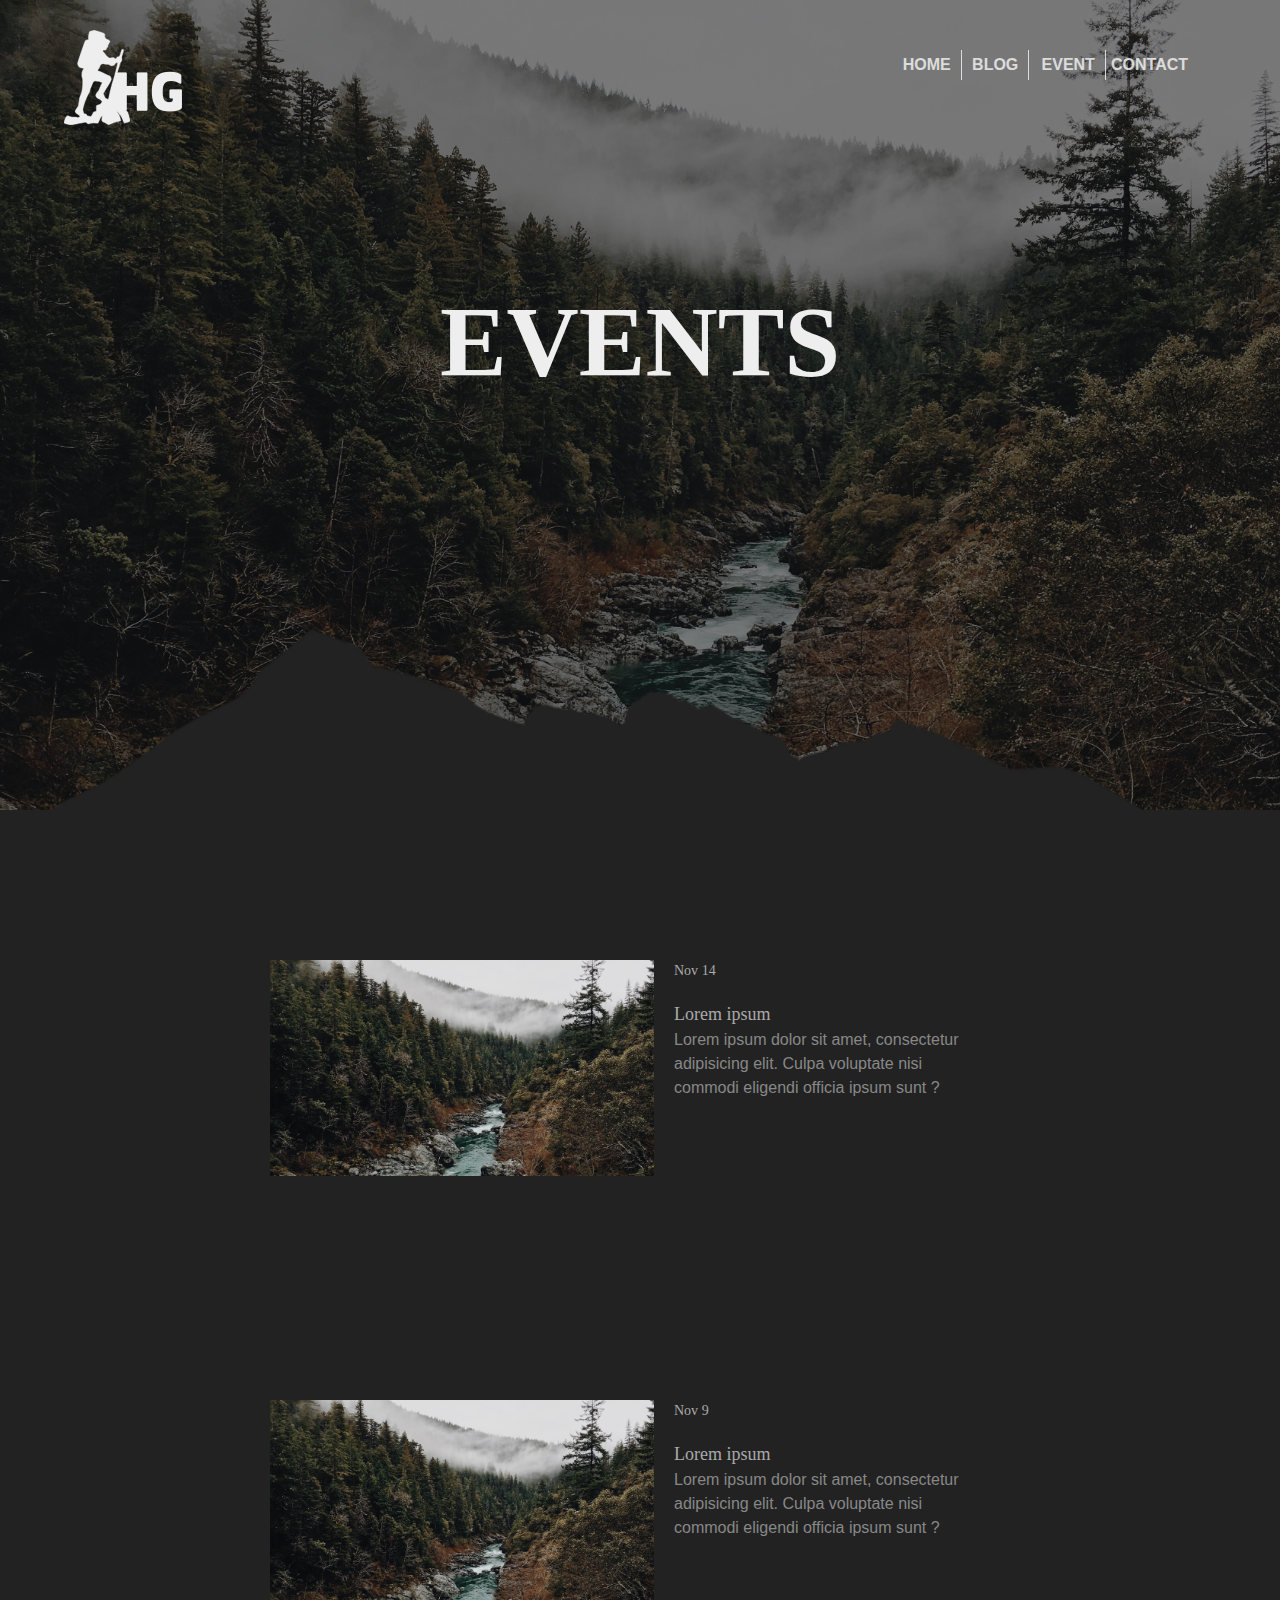
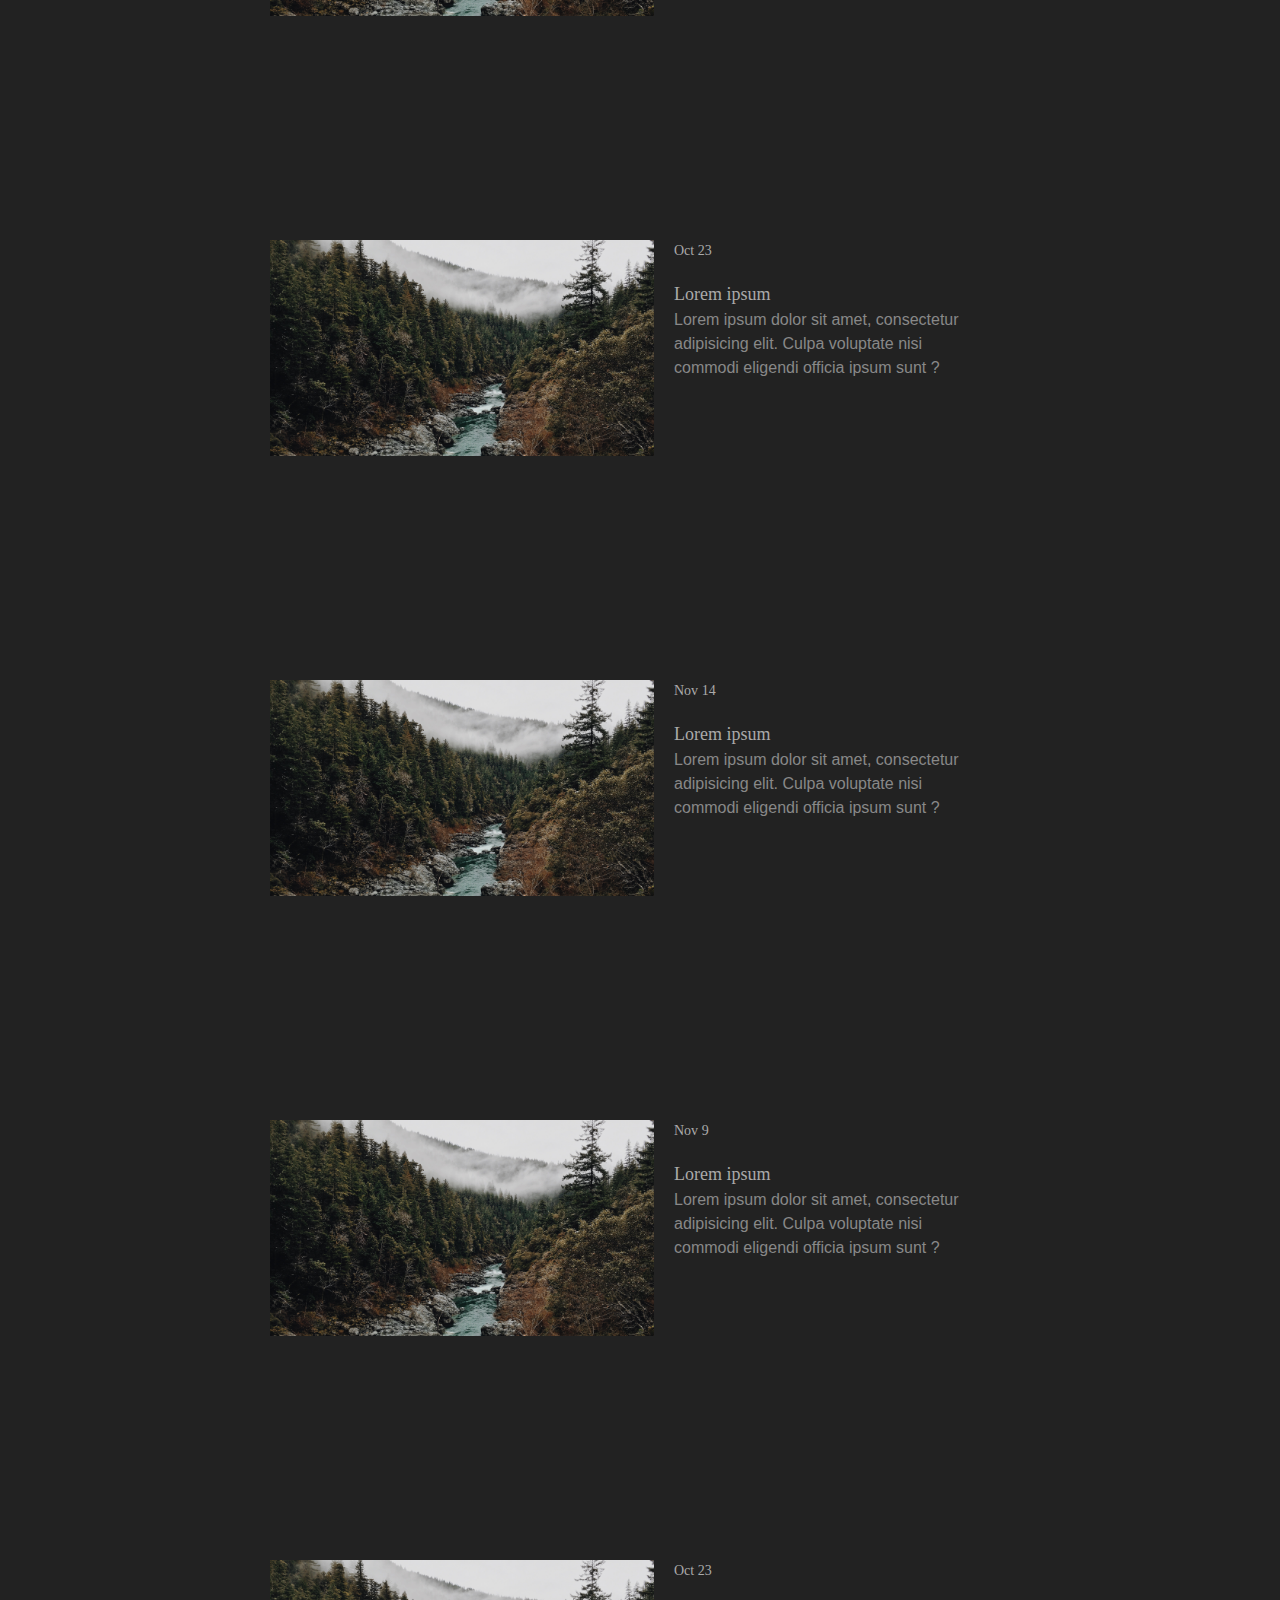
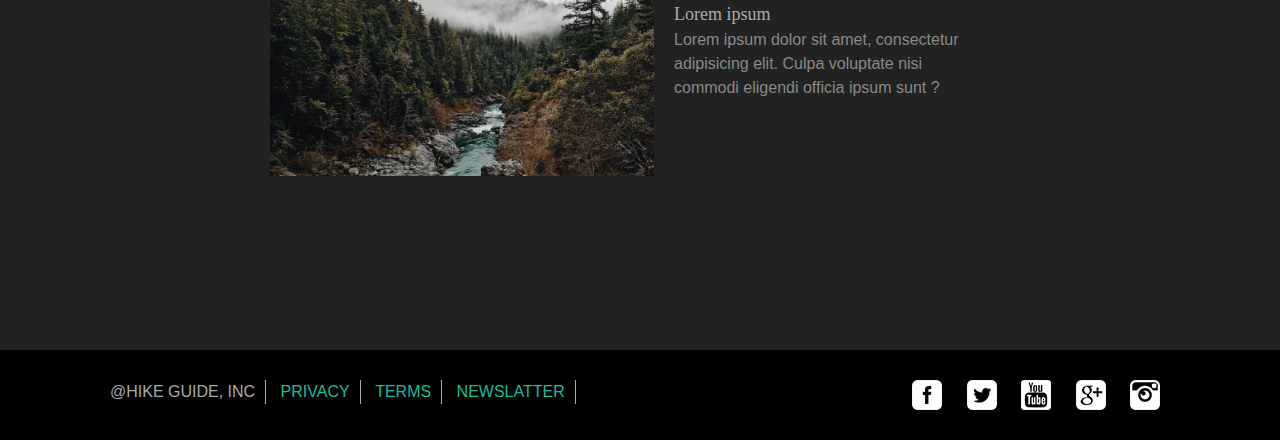
<file: Events.html>
<!-- HTML Comment -->
<!DOCTYPE html>
<html lang="en">

<head>
    <meta charset="UTF-8">
    <meta name="viewport" content="width=device-width, initial-scale=1.0">
    <meta http-equiv="X-UA-Compatible" content="ie=edge">
    <title>Hiker Guide</title>
    <link rel="stylesheet" href="css/reset.css">
    <link rel="stylesheet" href="css/main.css">
</head>

<body>
    <header>
        <section>
        <h1>
            <img src="images/hikersGuide.png" alt="Hiker Guide Logo">
        </h1>
        <nav>
            
            <ul>
                <li><a href="./index.html"> Home </a></li>
                <li><a href="./blog.html"> Blog </a></li>
                <li><a href="./events.html"> Event </a></li>
                <li><a href="./contact.html"> Contact </a></li>
            </ul>
        </nav>
    </section>
    <section id="banner" class="banner-header">
        <h2>
            Events
        </h2>
    </section>
    </header>
  
        <section id="events">
            <ol class="events">
                <li>
                    <img src="images/hikers1001.jpg" alt="Forest">
                    <h5>Nov <strong>14</strong> </h5>
                    <h4><em>Lorem ipsum</em></h4>
                    <p>Lorem ipsum dolor sit amet, consectetur adipisicing elit. Culpa voluptate nisi commodi
                        eligendi officia ipsum sunt ?</p>

                </li>
                <li>
                    <img src="images/hikers1001.jpg" alt="Forest">
                    <h5>Nov <strong>9</strong> </h5>
                    <h4><em>Lorem ipsum</em></h4>
                    <p>Lorem ipsum dolor sit amet, consectetur adipisicing elit. Culpa voluptate nisi commodi
                        eligendi officia ipsum sunt ?</p>

                </li>
                <li>
                    <img src="images/hikers1001.jpg" alt="Forest">
                    <h5>Oct <strong>23</strong> </h5>
                    <h4><em>Lorem ipsum</em></h4>
                    <p>Lorem ipsum dolor sit amet, consectetur adipisicing elit. Culpa voluptate nisi commodi
                        eligendi officia ipsum sunt ?</p>

                </li>
                <li>
                    <img src="images/hikers1001.jpg" alt="Forest">
                    <h5>Nov <strong>14</strong> </h5>
                    <h4><em>Lorem ipsum</em></h4>
                    <p>Lorem ipsum dolor sit amet, consectetur adipisicing elit. Culpa voluptate nisi commodi
                        eligendi officia ipsum sunt ?</p>

                </li>
                <li>
                    <img src="images/hikers1001.jpg" alt="Forest">
                    <h5>Nov <strong>9</strong> </h5>
                    <h4><em>Lorem ipsum</em></h4>
                    <p>Lorem ipsum dolor sit amet, consectetur adipisicing elit. Culpa voluptate nisi commodi
                        eligendi officia ipsum sunt ?</p>

                </li>
                <li>
                    <img src="images/hikers1001.jpg" alt="Forest">
                    <h5>Oct <strong>23</strong> </h5>
                    <h4><em>Lorem ipsum</em></h4>
                    <p>Lorem ipsum dolor sit amet, consectetur adipisicing elit. Culpa voluptate nisi commodi
                        eligendi officia ipsum sunt ?</p>

                </li>
            </ol>
        </section>

  
    <footer>
       
        <ul>
            <li>@Hike guide, INC</li>
            <li>Privacy</li>
            <li>Terms</li>
            <li>Newslatter</li>
        </ul>
        <ul>
            <li>
                <a href="https://www.facebook.com">
                    <p>Facebook</p>
                </a>
            </li>
            <li>
                <a href="https://www.twitter.com">
                    <p>Twitter</p>
                </a>
            </li>
            <li>
                <a href="https://www.youtube.com">
                    <p>Youtube</p>
                </a>
            </li>
            <li>
                <a href="https://www.google.com">
                    <p>google</p>
                </a>
            </li>
            <li>
                <a href="https://www.instagram.com">
                    <p>instagram</p>
                </a>
            </li>
        </ul>
    </footer>
     <script src="./js/content.js"></script> 
</body>

</html>
</file>
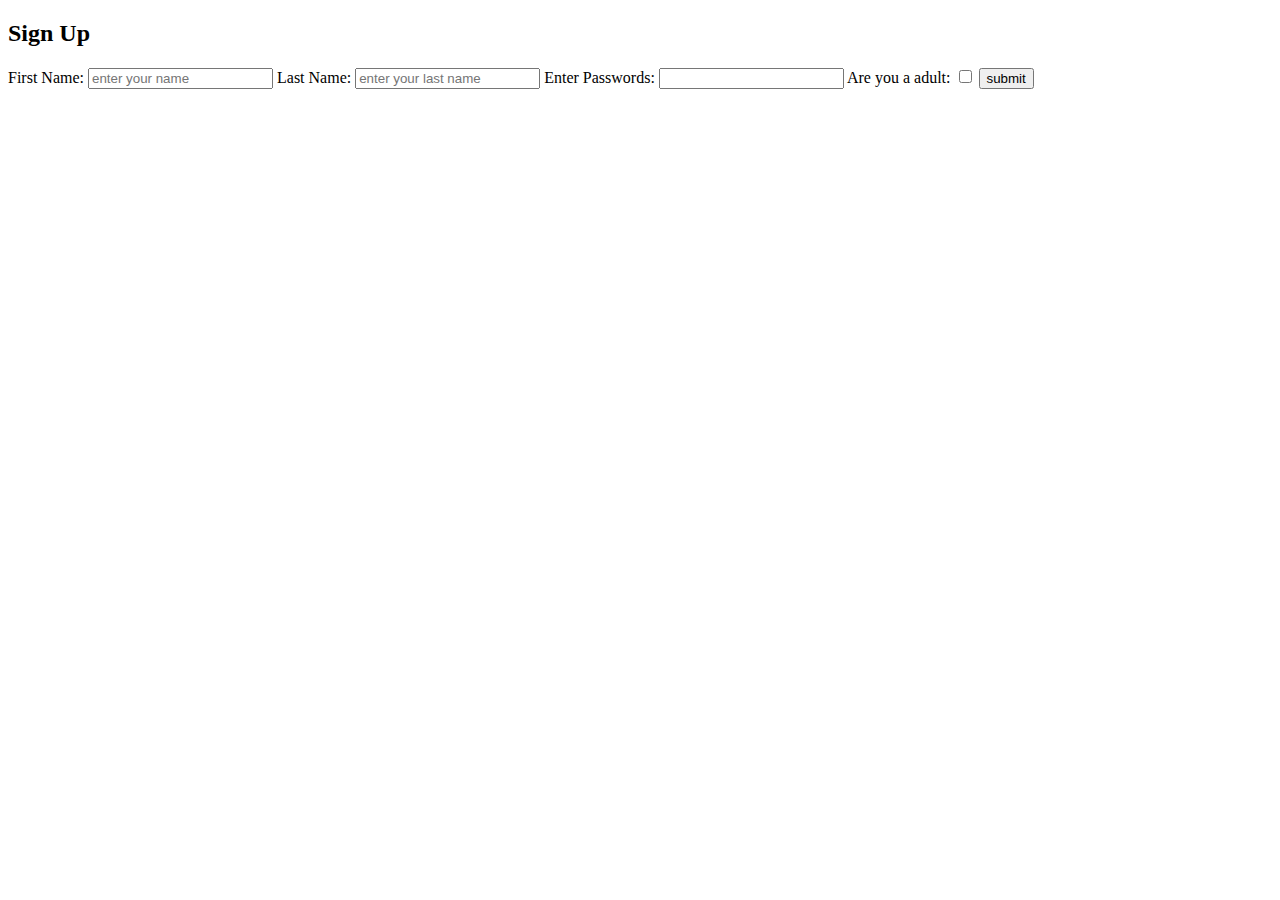
<file: HTML_Validation/signUp.html>
<!DOCTYPE html>
<html lang="en">
<head>
    <meta charset="UTF-8">
    <meta name="viewport" content="width=device-width, initial-scale=1.0">
    <meta http-equiv="X-UA-Compatible" content="ie=edge">
    <title>Sign Up</title>
</head>
<body>
    <main>
        <h2>Sign Up</h2>
        <form action="template.html" method="get">

            <label for="firstName">
                First Name: 
            </label>
            <input type="text" name="firstName" id="firstName" width="100" placeholder="enter your name" required>

            <label for="lastName">
                Last Name:
            </label>
            <input type="text" name="lastName" id="lastName" width="100" placeholder="enter your last name" required>

            <label for="pass">
                    Enter Passwords: 
                </label>
                <input type="password" name="pass" id="pass" required>

            <label for="adult">
                Are you a adult: 
            </label>
            <input type="checkbox" name="adult" id="adult" required>
            
            <input type="button" value="submit">
        </form>
    </main>
</body>
</html>
</file>
<file: css/main.css>
/* Hiker's Guide CSS
================================================== 
================================================== */

html {
	font-size: 62.5%;
}

body {
    font: 1.6rem/1.5 "Program OT", arial, "sans serif";
    background: #111;
    color: #888;
}
/* Typegraphy */
h4, h5 {
    font-family: "Program OT Bold";
    color: #aaa;
 }
h1,h2 {
    font: 3.5rem "Program OT Black";
    color: #eee;
    text-transform: uppercase;
}

h3 {
  font: 2.4rem "Geogia Bold";
  color: #ccc;
}

h4 {
    font-size: 1.8rem;
}
h5 {
    font-size: 1.4rem;
}

h3 strong a {
 font-weight: bold;
 color: #1abc9c;
}

/* Base Style */


body > section:nth-of-type(odd), body {
    background: #222;
}
body > section:nth-last-of-type(event) {
    background: #aaa;
}

a {
    color: #eee;
}


.wrapper {
    border: 5px solid white;
}

/* header,
body > section,
footer {
    border: 5px solid red;
    padding: 2rem 0;
} */

footer {
    background-color: #000;
}

header {
    background: center/cover url("../images/hikers1001.jpg");
    height: 90vh;
}

header > * {
    width: 50%;
    margin: 5rem;
    position: relative;
    z-index: 2;
}

header:first-child {
    padding-top: 3rem;
}

header:after {
    content: '';
    position: absolute;
    top:0;left:0;
    width: 100%;
    height: 90%;
    background: rgba(17, 17, 17,.5) no-repeat url("../images/mountain.png") 0% 100.5%/120rem;
}

.wrapper,
body > section:nth-last-of-type(odd) {
    /*max-width: 1000px;*/
    margin-right: auto;
    margin-left: auto;
}
section {
    width: 90%;
    margin: 0 auto;
    overflow: hidden ;
}

h2 {
 margin: 3rem 0 0;
}

h1 {
    width: 25%;
    display: inline-block;
}

nav {
    margin-right: 10rem;
    float: right;
}

nav li {
    width: 6.5rem;
    display: inline-block;
    text-align: left;
    padding: 0;
}

nav a {
    margin: 2rem 5rem;
    padding: .3rem 1rem;
    border-right: 1px solid #eee;
    display: block;
    color: #eee;
    text-transform: uppercase;
    text-decoration: none;
    font-weight: 700;
    opacity: .85;
}
nav a:hover {
    opacity: 1;
}

nav a[href="./contact.html"] {
  border-width: 0;
}


section#banner {
    width: 100%;
}


#banner::after {
    content: "";
    display: block;
    clear: both;
}
#carol-buttons {
    width: 100%;
    display: flex;
    margin-top: 15rem;
    justify-content: space-between;
}

section#banner button {
    width: 50px;
    height: 50px;
    border-radius: 100%;
    margin: 5rem 10rem;
    opacity: .5;
}

.locations {
    width: 25%;
    background: #222;
    border-right: 3px solid #1abc9c;
    color: #ccc;
    margin: 5rem 1rem 25rem 95rem; 
    padding: 1.5rem; 
    display: inline-block;
}


.locations h2 {
    margin: 0;
    padding: .5rem ;
    border-top: .1rem solid #888;
    border-bottom: .1rem solid #888;
}

.locations strong {
    display: block;
    margin-top: 1rem;
    color: #eee;
}

.locations p {
    color: #888;
}

.hidden {
    visibility: hidden;
}

#banner ol{
    float: right;
    margin: 4.5rem 25rem 0 0;
}

#banner li {
    width: .1rem;
    height: .1rem;
    background: #eee;
    border: .5rem solid #eee;
    border-radius: 50%;
    margin: 2rem;
    display: block;
    opacity: .5; 
}

#banner li.selected {
    opacity: 1;
}

/*** Posts section ***/
.post ul {
    display: block;
    width: 100%;
}

.posts li {
    width: calc(100%/3.8);
    background-color: #000;
    height: 500px;
    margin: 10rem 5rem  7rem ;
    padding: 1rem .5rem;
    float: left;
    text-align: left;
}

section > h2 {
    margin-top: 10rem;
}

.posts li p {
    width: 80%;
    margin: 1rem 1rem;
}

.posts img {
    width: 90%;
    height: 200px;
    margin: 1rem;
}

.posts::after {
    content: "";
    display: block;
    clear: both;
}

.posts button {
    width: 100px;
    height: 40px;
    margin: 5rem 0.2rem;
    background-color: #1abc9c;
    border-bottom: 3px solid #16a085;
    border-radius: 5px;
    display: block;
    
}

section > button {
    display: block;
    margin: 2rem auto;
    background-color: rgba(0,0,0,0);
    color: #ccc;
    border: .2rem solid #ccc;
    padding: .3rem;
}

section#join {
  width: 100%;
  height: 50vh;
  background: url("../images/hikers1001.jpg") center/cover; 
  position: relative;
  color: #eee;
  text-align: left;
}
section#join > h2 {
    text-transform: uppercase;
    margin-top: 12rem;
}

section#join > * {
    width: 50%;
    margin: 3.25rem 20rem; 
    position: relative;
    z-index: 2;
}

section#join:after {
    content: '';
    position: absolute;
    top:0;left:0;
    width: 100%;
    height: 100%;
    background: rgba(26,188,156, .50) no-repeat url('../images/climbers.png') 100% 100%;
}


/* sign up section */

#signUp {
    background: #111;
    width: 100%;
    height: 15vh;
    text-align: center;
    margin: 0;
}

#signUp h3 {
    background: #222;
    color: #ccc;
    font-size: 2rem;
    font-weight: 200;
    width: 100%;
    display: inline-block;
    padding: 1rem 2rem;
    margin: 2rem 0 ;
}
#signUp strong {
    font-size: 3.5rem;
}

#signUp strong  a{
    font-weight: 700;
}

section#signUp h3::after{
    content: url("../images/arrow.png");
    display: inline-block;
    margin: 1.5rem 1rem;
    width: 15px;
}

/* last section beore footer */
#last {
    width: 100%;
    height: 55vh;
    display: block;
    background: #111;
    font-size: 1.5rem;
}

#last section {
  width: calc(100%/4.9);
  margin: 2rem 4rem;
  float: left;
}

#last section::before {
    content: '';
    display: block;
    clear: both;
}
#last h3 {
    font-weight: 700;
    border-bottom: .05rem solid #eee;
}
#last img {
    width: 60px;
    margin: 0 .3rem; 
    float: left;
}

#last img::before {
    content: '';
    display: block;
    clear: both;
}


.hikers-list li, .events li {
   width: 100%;
   margin: 1rem;
}

.hikers-list p {
    width: 50%;
    margin: 0 .5rem .2rem .1rem;
}

#last section:nth-of-type(1) {
    margin-left: 25rem;
}
#last section:nth-of-type(1) h5 {
    margin: 2rem 0 .1rem 0;
}

.about p {
    margin-top: 2rem;
}


footer {
    display: block;
    text-align: center;
    height: 10vh;
}

footer ul {
    width: calc(100%/2 - 5);
    margin: 3rem  10rem 0;
}
footer ul:nth-last-of-type(2) {
    float: left;
    color: #1abc9c;
    text-transform: uppercase;
    
}
footer ul:nth-last-of-type(2) li {
    padding: 0 1rem;
    border-right: .1rem solid #aaa;
}

footer ul:nth-last-of-type(2) li:first-child {
    color: #aaa;
}

footer ul:nth-last-of-type(1){
    float: right;
}

footer * {
    display: inline-block;
}


footer a[href="https://www.facebook.com"] {
    width: 50px;
    height: 50px;
    display: block;
    background: url("../images/facebook.png") no-repeat;
    text-indent: -9999px;
    
}

footer a[href="https://www.twitter.com"] {
    width: 50px;
    height: 50px;
    display: block;
    background: url("../images/twitter.png") no-repeat;
    text-indent: -9999px;
    
}

footer a[href="https://www.youtube.com"] {
    width: 50px;
    height: 50px;
    display: block;
    background: url("../images/youtube.png") no-repeat;
    text-indent: -9999px;
    
}

footer a[href="https://www.google.com"] {
    width: 50px;
    height: 50px;
    display: block;
    background: url("../images/google.png") no-repeat;
    text-indent: -9999px;
    
}

footer a[href="https://www.instagram.com"] {
    width: 50px;
    height: 50px;
    display: block;
    background: url("../images/instagram.png") no-repeat;
    text-indent: -9999px;
    
}

/* Events page */

.banner-header {
    width: 100%;
    text-align: center;
}

.banner-header h2 {
    display: block;
    margin: 15rem auto 0;
    font-size: 10rem;
    font-weight: 700;
}

#events {
    width: 100%;
}

#events li {
    width: 60%;
    display: block;
    margin: 10rem 1rem 25rem 25rem;
}

#events img {
    width: 50%;
    float: left;
    margin: 5rem 2rem;
}

#events img:before {
    content: '';
    display: block;
    clear: both;
}

.clear:before {
    content: '';
    display: block;
    clear: both;
}

#events h5,
 #events h4 {
 width: 40%;
 
}
#events h5 {
    margin: 5rem 0 2rem;
}

 #events p {
     width: 40%;
 }
 section li > * {
    display: inline-block;
} 


/** contact page modifications **/

main {
    width: 75%;
    display: block;
    margin: 1rem auto;
}

main > * {
    width: calc(100%/2.5);
    display: inline-block;
}

#contact {
    margin: 6rem 5rem
}

#contact > * {
    margin: .5rem;
}

#contact p:nth-last-of-type(even) {
    margin-top: 2rem;
}

#contact h2 {
    text-transform: uppercase;
    padding: 2rem;
    font-weight: 600;
    font-size: 5rem;
    border-bottom: .5rem solid #aaa;
}

form {
    background-color: #eee;
    padding: 5rem 2rem;
    margin: 10rem 0;
    
}
input, textarea, select, form button {
    display: block;
    width: 75%;
    padding: 1rem 1rem;
    margin: 2.5rem auto;
    background-color: #aaa;
    border-radius: 10px;
    color: #eee;
}

input::placeholder {
    color: #eee;
}

textarea::placeholder {
    color: #eee;
}

form button {
    background-color: #1abc9c;
}


form span {
    display: block;
    margin: .2rem auto;
    color: red;
    width: 75%;
    font-weight: 700;
    text-transform: uppercase;
    text-align: center;
}
</file>
